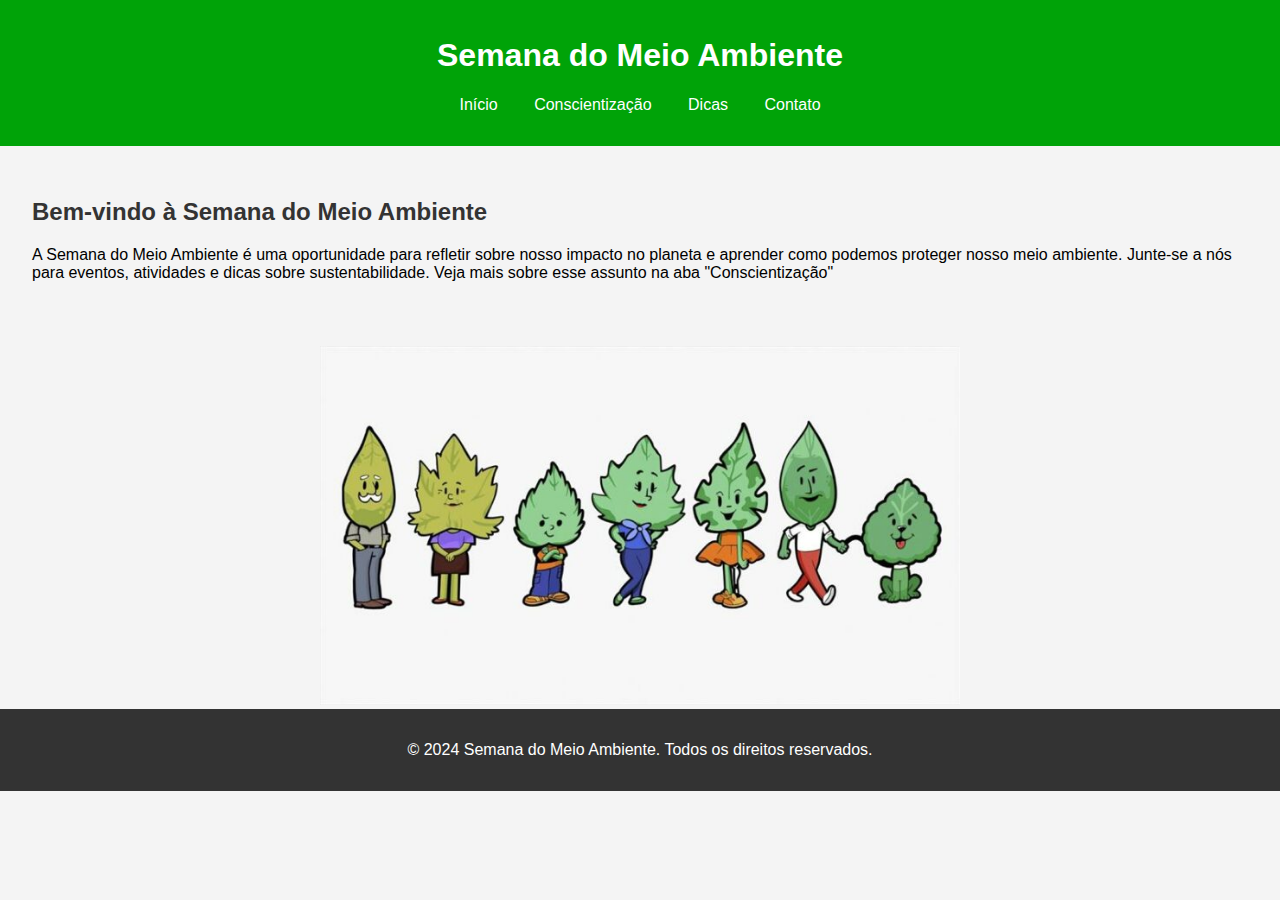
<file: SITE SMA/index.html>
<!DOCTYPE html>
<html lang="pt-BR">
<head>
    <meta charset="UTF-8">
    <meta name="viewport" content="width=device-width, initial-scale=1.0">
    <title>Semana do Meio Ambiente</title>
    <link rel="stylesheet" href="css/styles.css">
</head>
<body>
    <header>
        <h1>Semana do Meio Ambiente</h1>
        <nav>
            <ul>
                <li><a href="index.html">Início</a></li>
                <li><a href="events.html">Conscientização</a></li>
                <li><a href="tips.html">Dicas</a></li>
                <li><a href="contact.html">Contato</a></li>
            </ul>
        </nav>
    </header>

    <main>
        <section id="home">
            <h2>Bem-vindo à Semana do Meio Ambiente</h2>
            <p>A Semana do Meio Ambiente é uma oportunidade para refletir sobre nosso impacto no planeta e aprender como podemos proteger nosso meio ambiente. Junte-se a nós para eventos, atividades e dicas sobre sustentabilidade. Veja mais sobre esse assunto na aba "Conscientização"</p>
        </section>
    </main>
             <center><img src="imagenss/imagem planta.jpg" width="50%"></center>
    <footer>
        <p>&copy; 2024 Semana do Meio Ambiente. Todos os direitos reservados.</p>
    </footer>
</body>
</html>
</file>
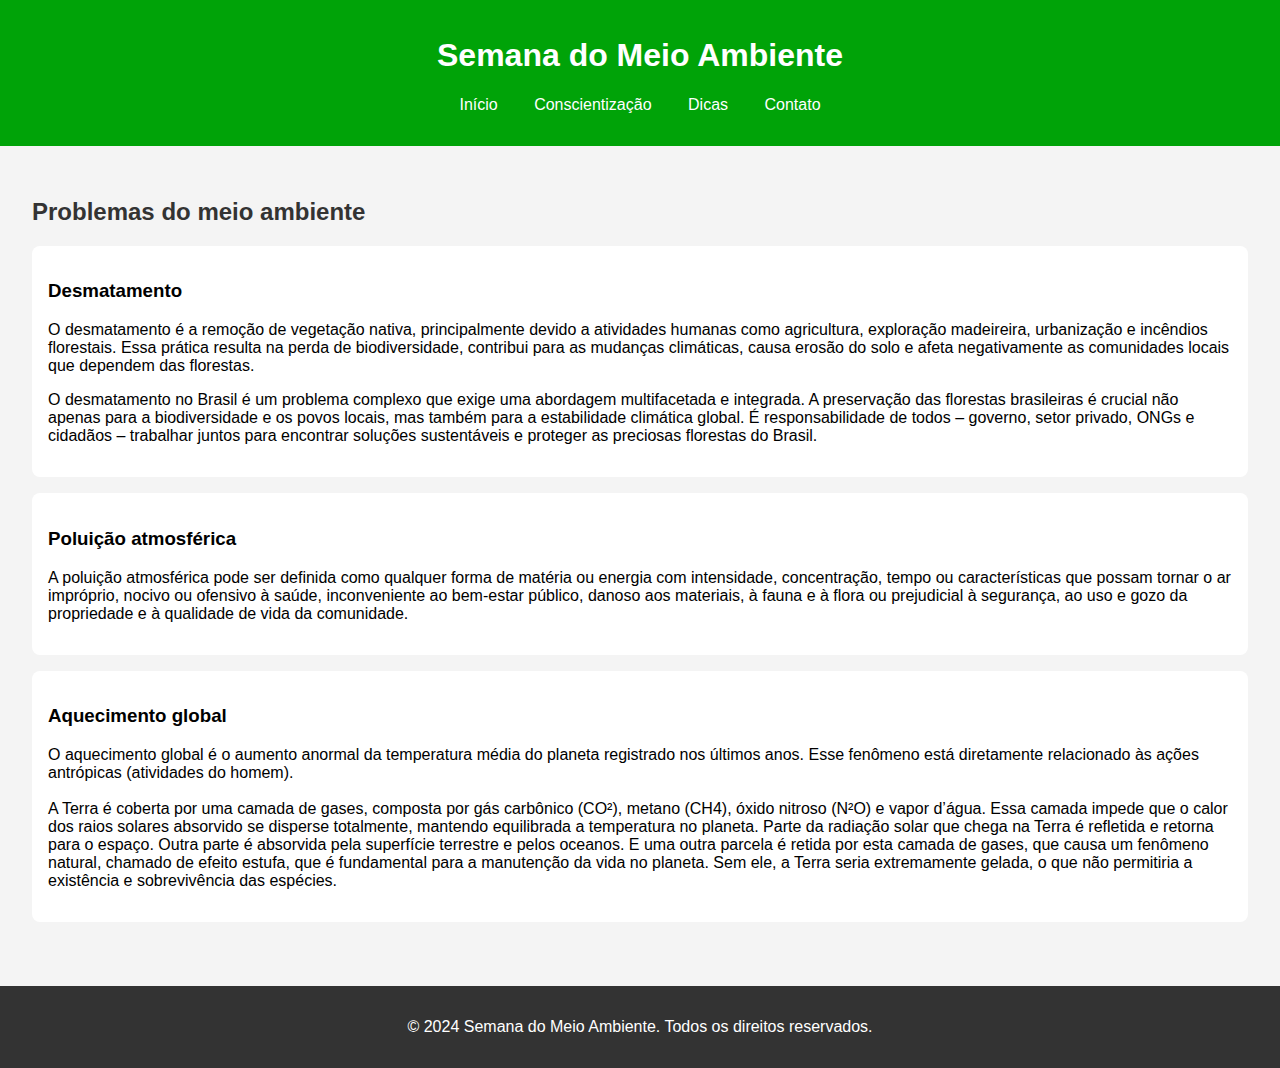
<file: SITE SMA/events.html>
<!DOCTYPE html>
<html lang="pt-BR">
<head>
    <meta charset="UTF-8">
    <meta name="viewport" content="width=device-width, initial-scale=1.0">
    <title>Eventos - Semana do Meio Ambiente</title>
    <link rel="stylesheet" href="css/styles.css">
</head>
<body>
    <header>
        <h1>Semana do Meio Ambiente</h1>
        <nav>
            <ul>
                <li><a href="index.html">Início</a></li>
                <li><a href="events.html">Conscientização</a></li>
                <li><a href="tips.html">Dicas</a></li>
                <li><a href="contact.html">Contato</a></li>
            </ul>
        </nav>
    </header>

    <main>
        <section id="events">
            <h2>Problemas do meio ambiente</h2>
            <article>
                <h3>Desmatamento</h3>
                <p>O desmatamento é a remoção de vegetação nativa, principalmente devido a atividades humanas como agricultura, exploração madeireira, urbanização e incêndios florestais. Essa prática resulta na perda de biodiversidade, contribui para as mudanças climáticas, causa erosão do solo e afeta negativamente as comunidades locais que dependem das florestas.</p>
                <p>O desmatamento no Brasil é um problema complexo que exige uma abordagem multifacetada e integrada. A preservação das florestas brasileiras é crucial não apenas para a biodiversidade e os povos locais, mas também para a estabilidade climática global. É responsabilidade de todos – governo, setor privado, ONGs e cidadãos – trabalhar juntos para encontrar soluções sustentáveis e proteger as preciosas florestas do Brasil.</p>
            </article>
            <article>
                <h3>Poluição atmosférica</h3>
                <p>A poluição atmosférica pode ser definida como qualquer forma de matéria ou energia com intensidade, concentração, tempo ou características que possam tornar o ar impróprio, nocivo ou ofensivo à saúde, inconveniente ao bem-estar público, danoso aos materiais, à fauna e à flora ou prejudicial à segurança, ao uso e gozo da propriedade e à qualidade de vida da comunidade.</p>
            </article>
            <article>
                <h3>Aquecimento global</h3>
                <p>O aquecimento global é o aumento anormal da temperatura média do planeta registrado nos últimos anos. Esse fenômeno está diretamente relacionado às ações antrópicas (atividades do homem).<br><br>

                    A Terra é coberta por uma camada de gases, composta por gás carbônico (CO²), metano (CH4), óxido nitroso (N²O) e vapor d’água. Essa camada impede que o calor dos raios solares absorvido se disperse totalmente, mantendo equilibrada a temperatura no planeta. Parte da radiação solar que chega na Terra é refletida e retorna para o espaço. Outra parte é absorvida pela superfície terrestre e pelos oceanos. E uma outra parcela é retida por esta camada de gases, que causa um fenômeno natural, chamado de efeito estufa, que é fundamental para a manutenção da vida no planeta. Sem ele, a Terra seria extremamente gelada, o que não permitiria a existência e sobrevivência das espécies.</p>
            </article>
        </section>
    </main>

    <footer>
        <p>&copy; 2024 Semana do Meio Ambiente. Todos os direitos reservados.</p>
    </footer>
</body>
</html>
</file>
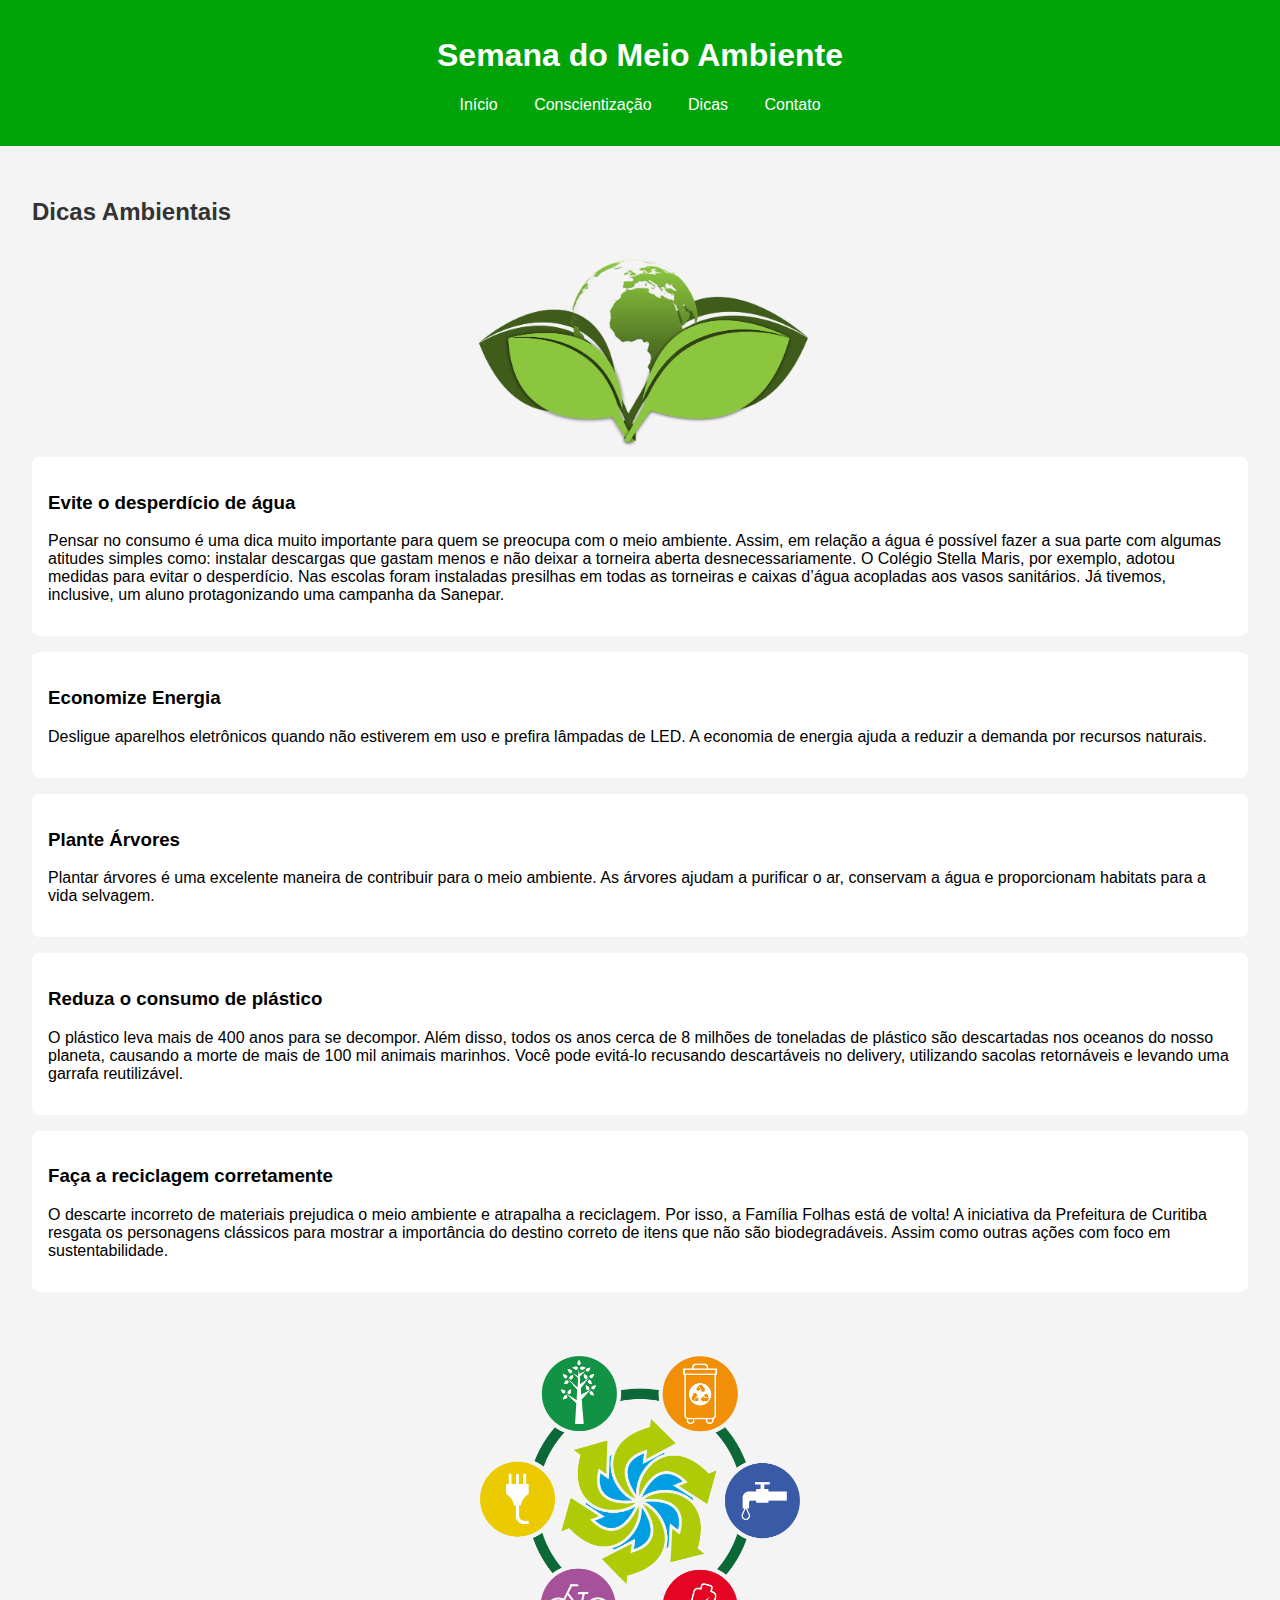
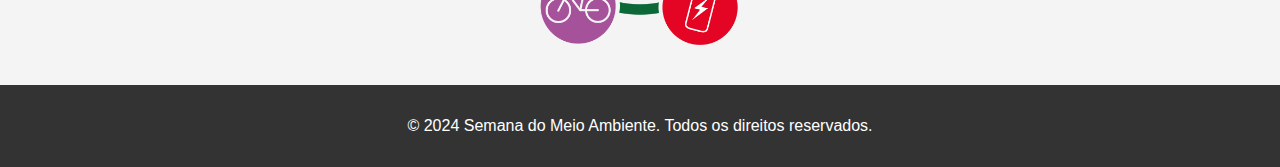
<file: SITE SMA/tips.html>
<!DOCTYPE html>
<html lang="pt-BR">
<head>
    <meta charset="UTF-8">
    <meta name="viewport" content="width=device-width, initial-scale=1.0">
    <title>Dicas - Semana do Meio Ambiente</title>
    <link rel="stylesheet" href="css/styles.css">
</head>
<body>
    <header>
        <h1>Semana do Meio Ambiente</h1>
        <nav>
            <ul>
                <li><a href="index.html">Início</a></li>
                <li><a href="events.html">Conscientização</a></li>
                <li><a href="tips.html">Dicas</a></li>
                <li><a href="contact.html">Contato</a></li>
            </ul>
        </nav>
    </header>
          
    <main>
        <section id="tips">
            <h2>Dicas Ambientais</h2>
            <center><img src="imagenss/earth-1389715_1920.png" width="30%"></center>
            <article>
                <h3>Evite o desperdício de água</h3>
                <p>Pensar no consumo é uma dica muito importante para quem se preocupa com o meio ambiente. Assim, em relação a água é possível fazer a sua parte com algumas atitudes simples como: instalar descargas que gastam menos e não deixar a torneira aberta desnecessariamente. O Colégio Stella Maris, por exemplo, adotou medidas para evitar o desperdício. Nas escolas foram instaladas presilhas em todas as torneiras e caixas d’água acopladas aos vasos sanitários. Já tivemos, inclusive, um aluno protagonizando uma campanha da Sanepar.</p>
            </article>
            <article>
                <h3>Economize Energia</h3>
                <p>Desligue aparelhos eletrônicos quando não estiverem em uso e prefira lâmpadas de LED. A economia de energia ajuda a reduzir a demanda por recursos naturais.</p>
            </article>
            <article>
                <h3>Plante Árvores</h3>
                <p>Plantar árvores é uma excelente maneira de contribuir para o meio ambiente. As árvores ajudam a purificar o ar, conservam a água e proporcionam habitats para a vida selvagem.</p>
            </article>
            <article>
                <h3>Reduza o consumo de plástico</h3>
                <p>O plástico leva mais de 400 anos para se decompor. Além disso, todos os anos cerca de 8 milhões de toneladas de plástico são descartadas nos oceanos do nosso planeta, causando a morte de mais de 100 mil animais marinhos. Você pode evitá-lo recusando descartáveis no delivery, utilizando sacolas retornáveis e levando uma garrafa reutilizável.</p>
            </article>
            <article>
                <h3>Faça a reciclagem corretamente</h3>
                <p>O descarte incorreto de materiais prejudica o meio ambiente e atrapalha a reciclagem. Por isso, a Família Folhas está de volta! A iniciativa da Prefeitura de Curitiba resgata os personagens clássicos para mostrar a importância do destino correto de itens que não são biodegradáveis. Assim como outras ações com foco em sustentabilidade.
                </p>
            </article>
        </section>
    </main>
         <center><img src="imagenss/img_MeioAmbiente.png" width="25%"></center><br><br>
    <footer>
        <p>&copy; 2024 Semana do Meio Ambiente. Todos os direitos reservados.</p>
    </footer>
</body>
</html>
</file>
<file: SITE SMA/css/styles.css>
body {
    font-family: Arial, sans-serif;
    margin: 0;
    padding: 0;
    background-color: #f4f4f4;
}

header {
    background-color: #00a308;
    color: white;
    padding: 1rem;
    text-align: center;
}

nav ul {
    list-style: none;
    padding: 0;
}

nav ul li {
    display: inline;
    margin: 0 1rem;
}

nav ul li a {
    color: white;
    text-decoration: none;
}

main {
    padding: 2rem;
}

h2 {
    color: #333;
}

section {
    margin-bottom: 2rem;
}

article {
    background-color: white;
    padding: 1rem;
    margin-bottom: 1rem;
    border-radius: 8px;
}

footer {
    background-color: #333;
    color: white;
    text-align: center;
    padding: 1rem;
}

form {
    max-width: 600px;
    margin: 0 auto;
    background-color: white;
    padding: 1rem;
    border-radius: 8px;
}

label {
    display: block;
    margin: 0.5rem 0;
}

input, textarea, button {
    width: 100%;
    padding: 0.5rem;
    margin: 0.5rem 0;
}
</file>
